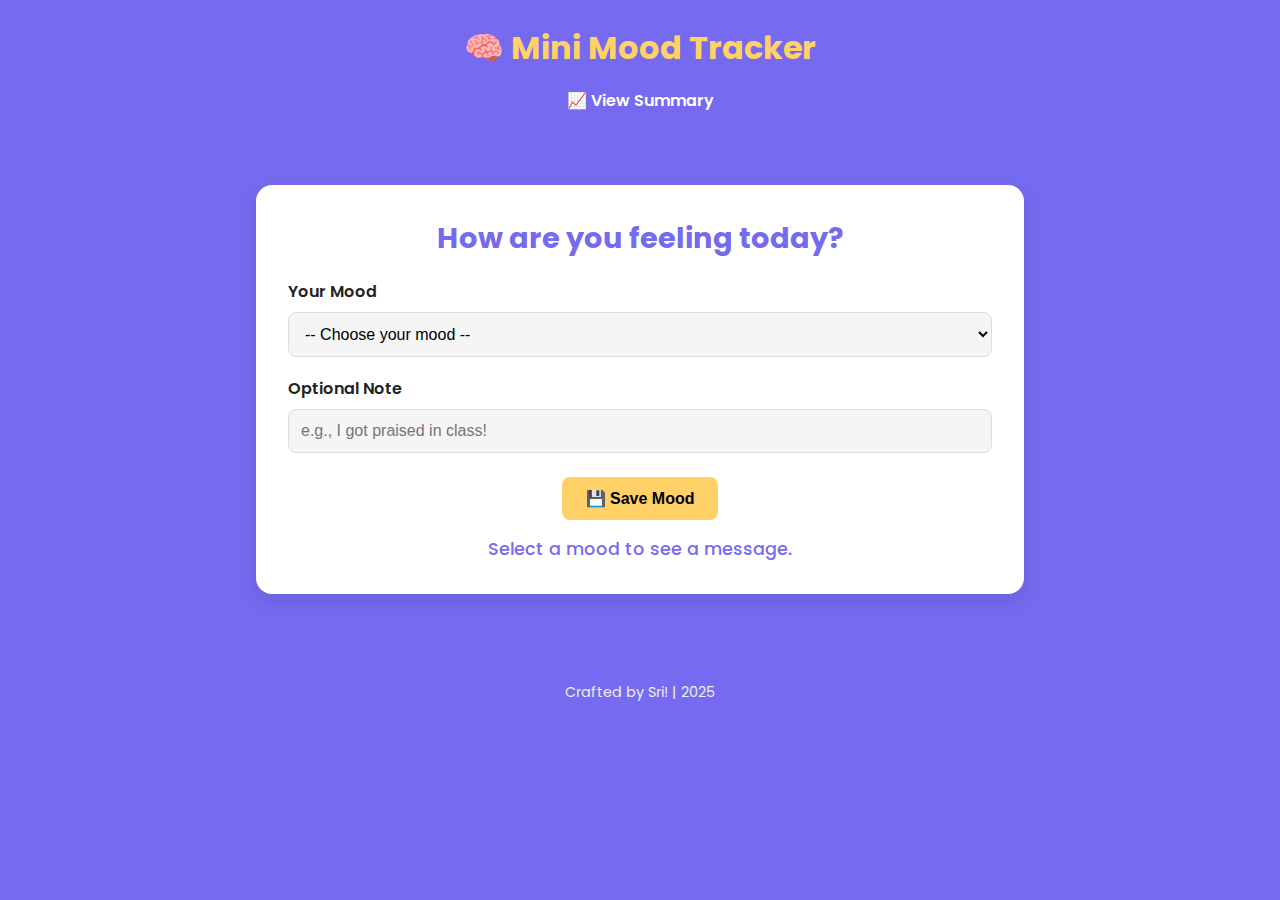
<file: index.html>
<!DOCTYPE html>
<html lang="en">
<head>
  <meta charset="UTF-8" />
  <meta name="viewport" content="width=device-width, initial-scale=1.0"/>
  <title>Mini Mood Tracker</title>
  <link rel="stylesheet" href="style.css" />
  <link rel="preconnect" href="https://fonts.googleapis.com">
  <link href="https://fonts.googleapis.com/css2?family=Poppins:wght@400;600;700&display=swap" rel="stylesheet">
</head>
<body>
  <header class="header">
    <h1 class="site-title">🧠 Mini Mood Tracker</h1>
    <nav>
      <a href="summary.html">📈 View Summary</a>
    </nav>
  </header>

  <main class="container">
    <div class="card">
      <form id="moodForm">
        <h2>How are you feeling today?</h2>

        <label for="moodSelect">Your Mood</label>
        <select id="moodSelect" onchange="updateMoodMessage()" required>
          <option value="">-- Choose your mood --</option>
          <option value="happy">😊 Happy</option>
          <option value="sad">😢 Sad</option>
          <option value="angry">😠 Angry</option>
        </select>

        <label for="moodComment">Optional Note</label>
        <input type="text" id="moodComment" placeholder="e.g., I got praised in class!" maxlength="100"/>

        <button type="button" onclick="storeMood()">💾 Save Mood</button>
      </form>

      <div id="moodMessage">Select a mood to see a message.</div>
    </div>
  </main>

  <footer class="footer">
    <p>Crafted by Sri! | 2025</p>
  </footer>

  <script src="script.js"></script>
</body>
</html>
</file>
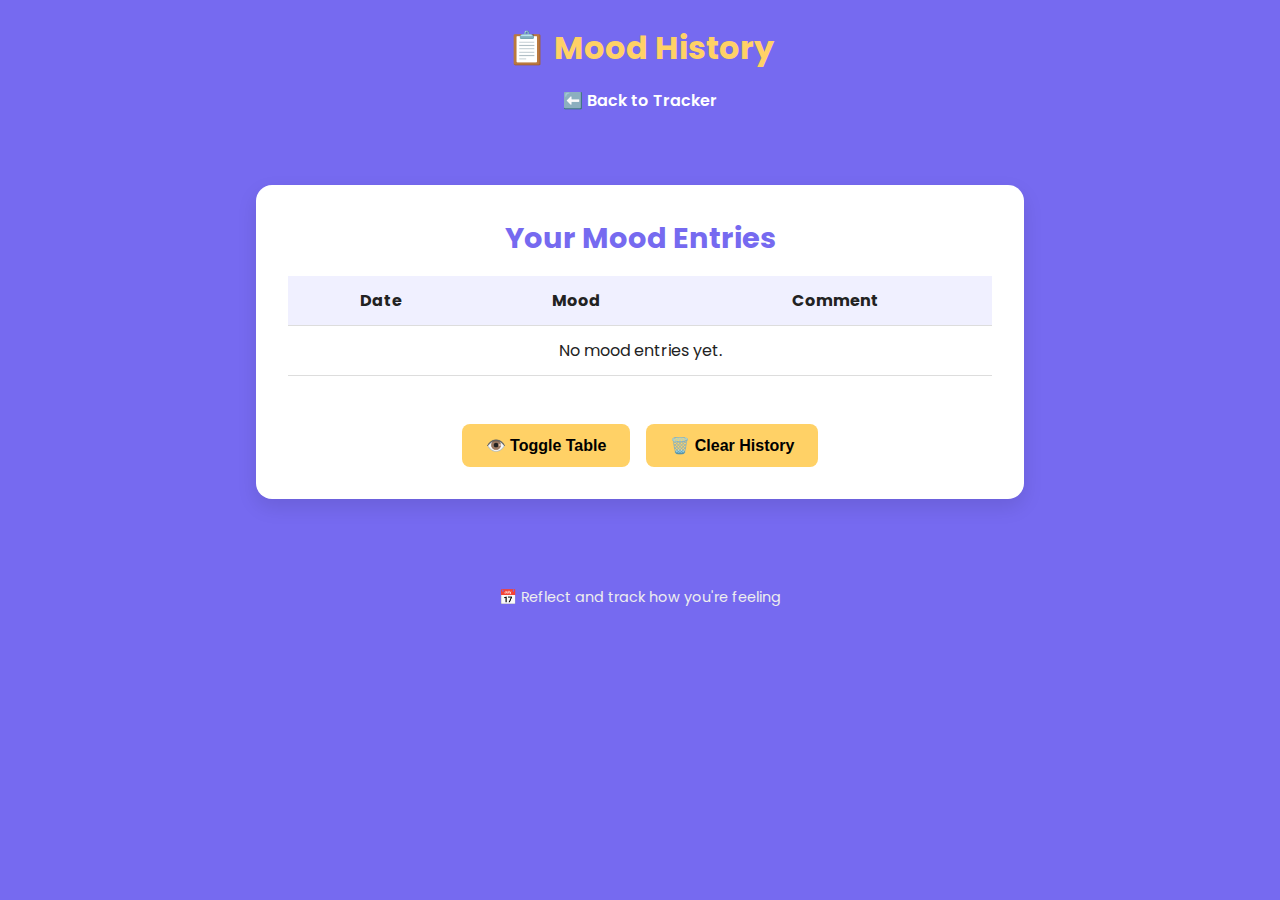
<file: summary.html>
<!DOCTYPE html>
<html lang="en">
<head>
  <meta charset="UTF-8"/>
  <meta name="viewport" content="width=device-width, initial-scale=1.0"/>
  <title>Mood Summary</title>
  <link rel="stylesheet" href="style.css"/>
  <link rel="preconnect" href="https://fonts.googleapis.com">
  <link href="https://fonts.googleapis.com/css2?family=Poppins:wght@400;600;700&display=swap" rel="stylesheet">
</head>
<body onload="loadMoodHistory()">
  <header class="header">
    <h1 class="site-title">📋 Mood History</h1>
    <nav>
      <a href="index.html">⬅️ Back to Tracker</a>
    </nav>
  </header>

  <main class="container">
    <div class="card">
      <h2>Your Mood Entries</h2>
      <table id="moodTable">
        <thead>
          <tr>
            <th>Date</th>
            <th>Mood</th>
            <th>Comment</th>
          </tr>
        </thead>
        <tbody></tbody>
      </table>

      <div class="button-group">
        <button onclick="toggleTableVisibility()">👁️ Toggle Table</button>
        <button onclick="clearHistory()">🗑️ Clear History</button>
      </div>

      <p id="statusMsg" class="status-msg"></p>
    </div>
  </main>

  <footer class="footer">
    <p>📅 Reflect and track how you're feeling</p>
  </footer>

  <script src="script.js"></script>
</body>
</html>
</file>
<file: style.css>
@import url('https://fonts.googleapis.com/css2?family=Poppins:wght@400;600;700&display=swap');

:root {
  --main-bg: #766af0;
  --main-card: #ffffff;
  --text-color: #222;
  --accent: #ffd166;
  --link-color: #fff;
  --form-color: #f5f5f5;
  --shadow: rgba(0, 0, 0, 0.1);
}

* {
  margin: 0;
  padding: 0;
  box-sizing: border-box;
}

body {
  font-family: 'Poppins', sans-serif;
  background: var(--main-bg);
  color: var(--text-color);
  min-height: 100vh;
}

.header, .footer {
  background: var(--main-bg);
  color: var(--link-color);
  padding: 1.5rem 2rem;
  text-align: center;
}

.site-title {
  font-size: 2rem;
  font-weight: 700;
  color: var(--accent);
}

nav a {
  color: var(--link-color);
  text-decoration: none;
  font-weight: 600;
  margin-top: 1rem;
  display: inline-block;
}

.container {
  max-width: 800px;
  margin: 2rem auto;
  padding: 1rem;
}

.card {
  background: var(--main-card);
  padding: 2rem;
  border-radius: 16px;
  box-shadow: 0 8px 20px var(--shadow);
  text-align: center;
}

.card h2 {
  font-size: 1.8rem;
  margin-bottom: 1rem;
  color: var(--main-bg);
}

label {
  display: block;
  text-align: left;
  font-weight: 600;
  margin-top: 1.2rem;
}

select, input[type="text"] {
  width: 100%;
  padding: 0.75rem;
  margin-top: 0.5rem;
  border: 1px solid #ddd;
  border-radius: 8px;
  font-size: 1rem;
  background: var(--form-color);
}

button {
  margin-top: 1.5rem;
  padding: 0.75rem 1.5rem;
  font-size: 1rem;
  border: none;
  border-radius: 8px;
  background-color: var(--accent);
  color: #000;
  font-weight: 600;
  cursor: pointer;
  transition: background 0.3s;
}

button:hover {
  background-color: #ffe066;
}

#moodMessage {
  margin-top: 1rem;
  font-size: 1.1rem;
  font-weight: 500;
  color: var(--main-bg);
}

footer p {
  font-size: 0.9rem;
  color: #eee;
  margin-top: 1rem;
}

table {
  width: 100%;
  border-collapse: collapse;
  margin-top: 1rem;
}

th, td {
  padding: 0.75rem;
  border-bottom: 1px solid #ddd;
}

thead {
  background-color: #f0f0ff;
}

.button-group {
  display: flex;
  justify-content: center;
  gap: 1rem;
  margin-top: 1.5rem;
}
</file>
